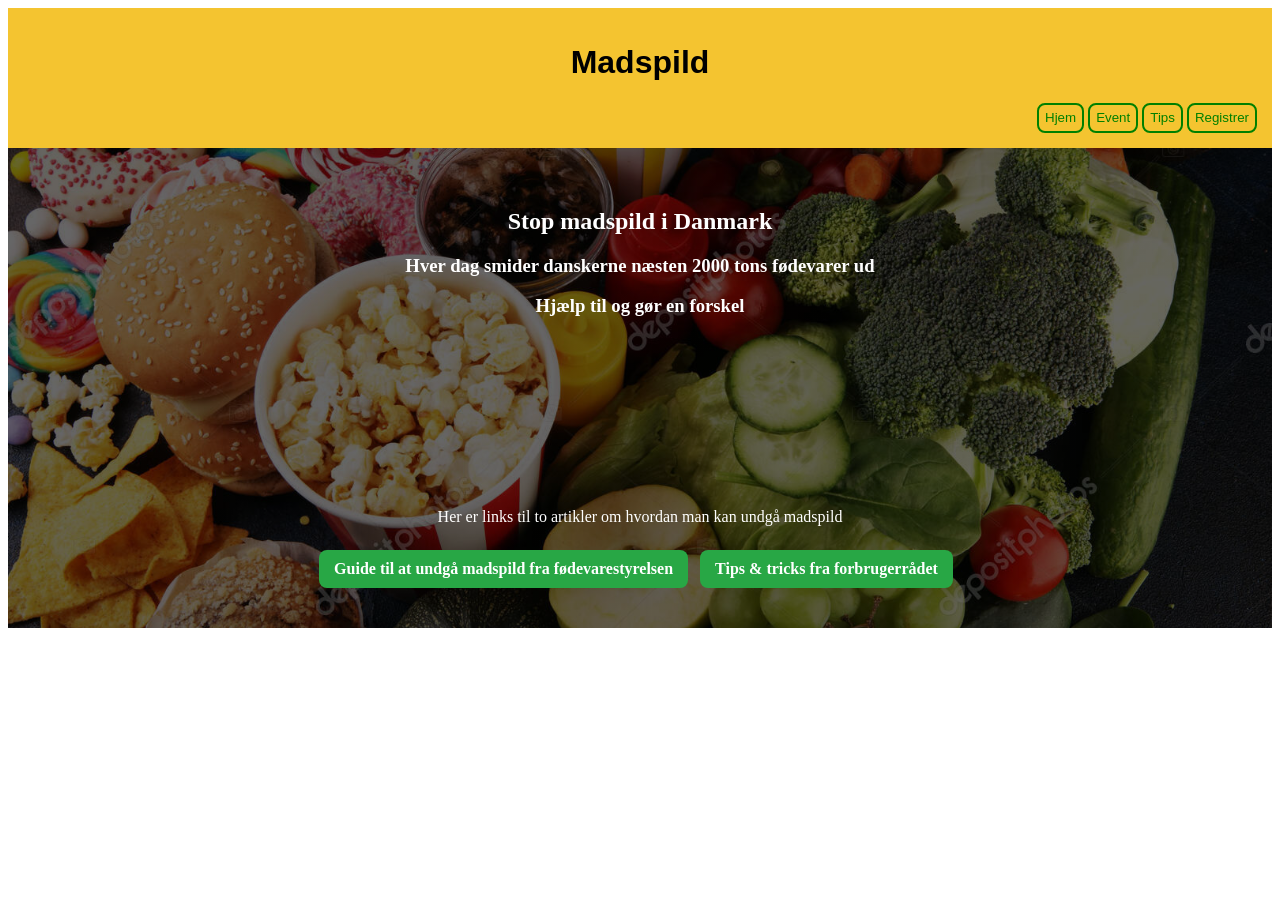
<file: index.html>
<!DOCTYPE html>
<html lang="en">
<head>
    <meta charset="UTF-8">
    <title>Madspild</title>
    <link rel="stylesheet" href="style.css">
</head>
<body>

<div class="top-section">
    <h1>Madspild</h1>

    <div class="menu">
        <button onclick="window.location.href='hjem.html'">Hjem</button>
        <button onclick="window.location.href='event.html'">Event</button>
        <button onclick="window.location.href='tips.html'">Tips</button>
        <button onclick="window.location.href='registrer.html'">Registrer</button>
    </div>
</div>

<div class="button-section">

    <div class="top-text">
        <h2>Stop madspild i Danmark</h2>
        <h3>Hver dag smider danskerne næsten 2000 tons fødevarer ud</h3>
        <h3>Hjælp til og gør en forskel</h3>
    </div>

    <div class="bottom-text">
        <p>Her er links til to artikler om hvordan man kan undgå madspild</p>
        <a href="https://foedevarestyrelsen.dk/kost-og-foedevarer/alt-om-mad/madspild-i-hjemmet/saadan-undgaar-du-madspild-hjemme">Guide til at undgå madspild fra fødevarestyrelsen</a>
        <a href="https://taenk.dk/forbrugerliv/mad-og-indkoeb/madspild-saadan-undgaar-du-smide-mad-ud">Tips & tricks fra forbrugerrådet</a>
    </div>


</div>
</body>
</html>
</file>
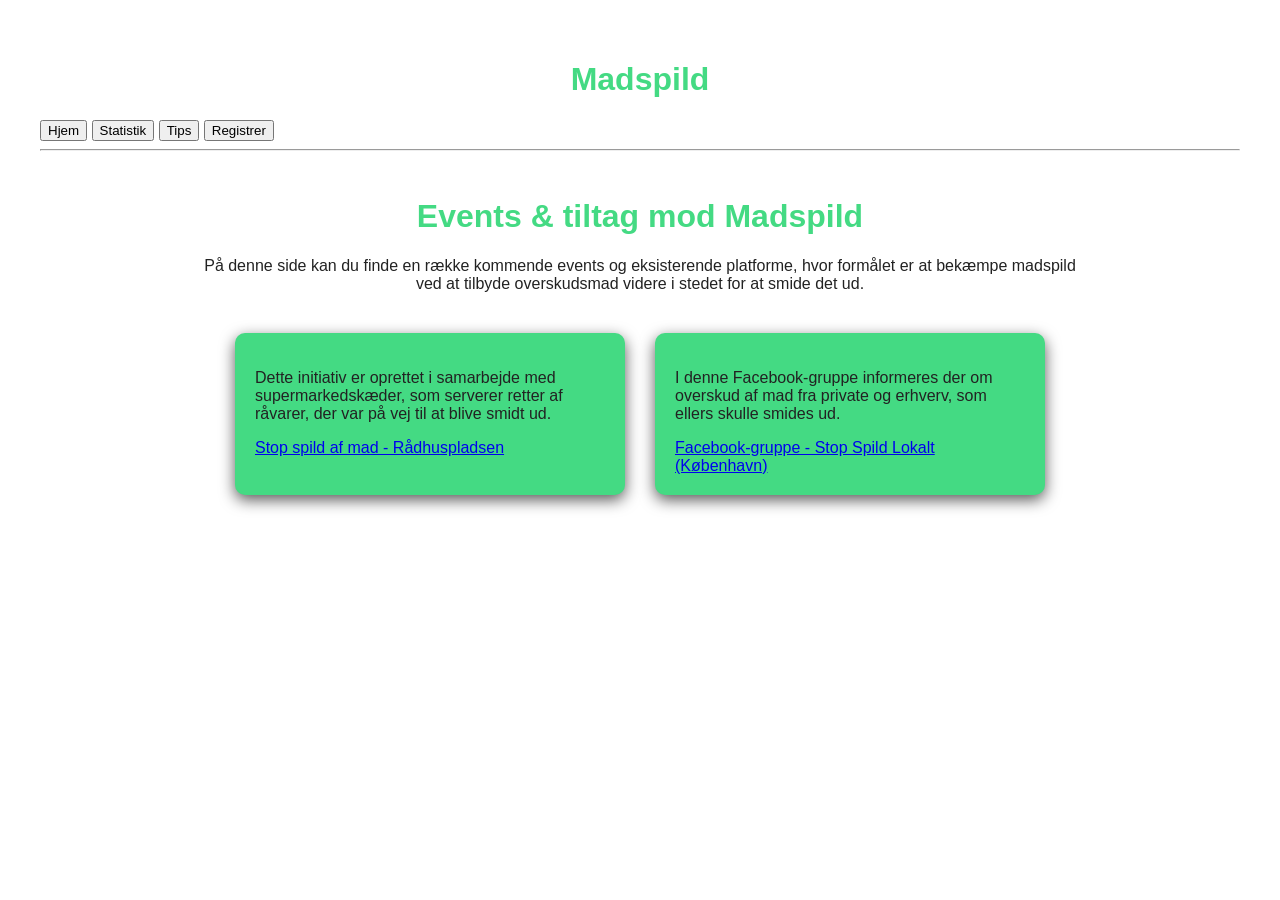
<file: Events.html>
<!DOCTYPE html>
<html lang="da">
<head>
    <meta charset="UTF-8">
    <title>Events mod Madspild</title>
    <h1>Madspild</h1>

    <button onclick="window.location.href='hjem.html'">Hjem</button>
    <button onclick="window.location.href='statistik.html'">Statistik</button>
    <button onclick="window.location.href='tips.html'">Tips</button>
    <button onclick="window.location.href='registrer.html'">Registrer</button>

    <hr>
    <br>
    <style>
        :root {
            --primary-color: #44DA83;
            --secondary-color: #81C784;
            --background-color: #4FCF9C;
            --card-color: #44DA83;
            --text-color: #222222;
            --accent-color: #1B5E20;
        }

        body {

        font-family: Arial, sans-serif;
        background-color: green(--background-color);
        color: var(--text-color);
        margin: 0;
        padding: 40px;
        }

        h1 {
        text-align: center;
        color: var(--primary-color);
        }

        .intro {
        text-align: center;
        max-width: 900px;
        margin: 0 auto 40px auto;
        }

        .events-container {
        display: flex;
        gap: 30px;
        flex-wrap: wrap;
        justify-content: center;
        }

        .event-card {
        background-color: var(--card-color);
        padding: 20px;
        border-radius: 10px;
        width: 350px;
        box-shadow: 0 5px 15px rgba(0,0,0,0.65);
        transition: 0.3s ease;
        }

        .event-card: hover {
        transform: translateY(-5px);
        }

        .event-card a {
        text-decoration: underline;

        }
    </style>
</head>
<body>

<h1>Events & tiltag mod Madspild</h1>

<div class="intro">
    <p>
        På denne side kan du finde en række kommende events og eksisterende platforme,
        hvor formålet er at bekæmpe madspild ved at tilbyde overskudsmad videre
        i stedet for at smide det ud.
    </p>
</div>

<div class="events-container">
    <div class="event-card">
        <p>
            Dette initiativ er oprettet i samarbejde med supermarkedskæder,
            som serverer retter af råvarer, der var på vej til at blive smidt ud.
        </p>
        <a href="https://unric.org/da/madspildsevent-var-en-stor-succes/" target="_blank">
            Stop spild af mad - Rådhuspladsen
        </a>
    </div>

    <div class="event-card">
        <p>
            I denne Facebook-gruppe informeres der om overskud af mad fra
            private og erhverv, som ellers skulle smides ud.
        </p>
        <a href="https://www.facebook.com/groups/426751641028511/about?locale=da_DK" target="_blank">
            Facebook-gruppe - Stop Spild Lokalt (København)
        </a>
    </div>

</div>

</body>
</html>
</file>
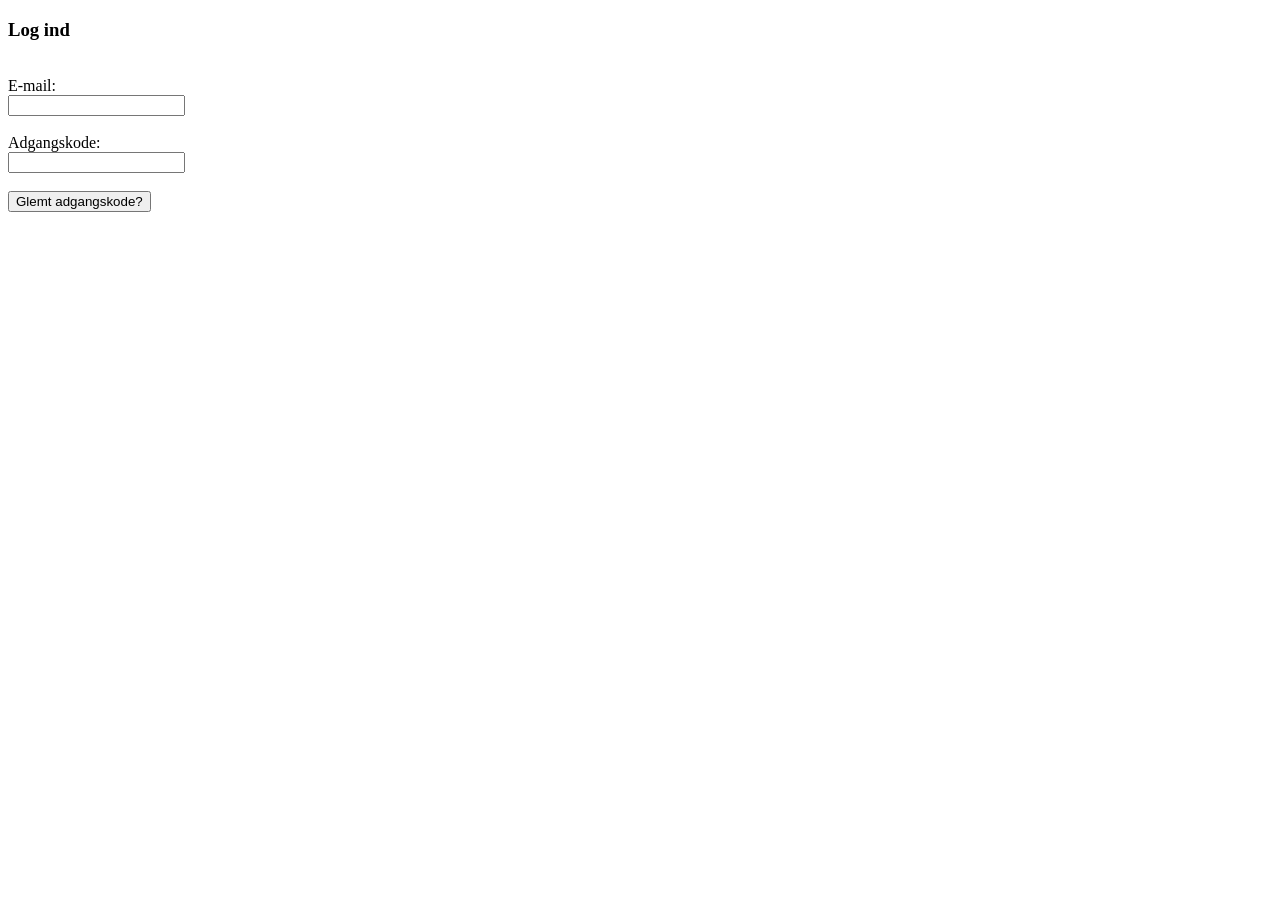
<file: Log ind.html>
<!DOCTYPE html>
<html lang="en">
<head>
    <meta charset="UTF-8">
    <title>Log ind</title>
</head>
<body>

<form>
    <h3>
        Log ind
    </h3>
    <br>
    <label email="Email">E-mail: </label> <br>
    <input type="text" id="email" name="email">

    <br>
    <br>

    <label kode="adganskode">Adgangskode: </label> <br>
    <input type="password" id="kode" name="adgangskode">
<br>
    <br>
    <input type="button" id="glemt" name="glemtAdgangskode" value="Glemt adgangskode?">
</form>

</body>
</html>
</file>
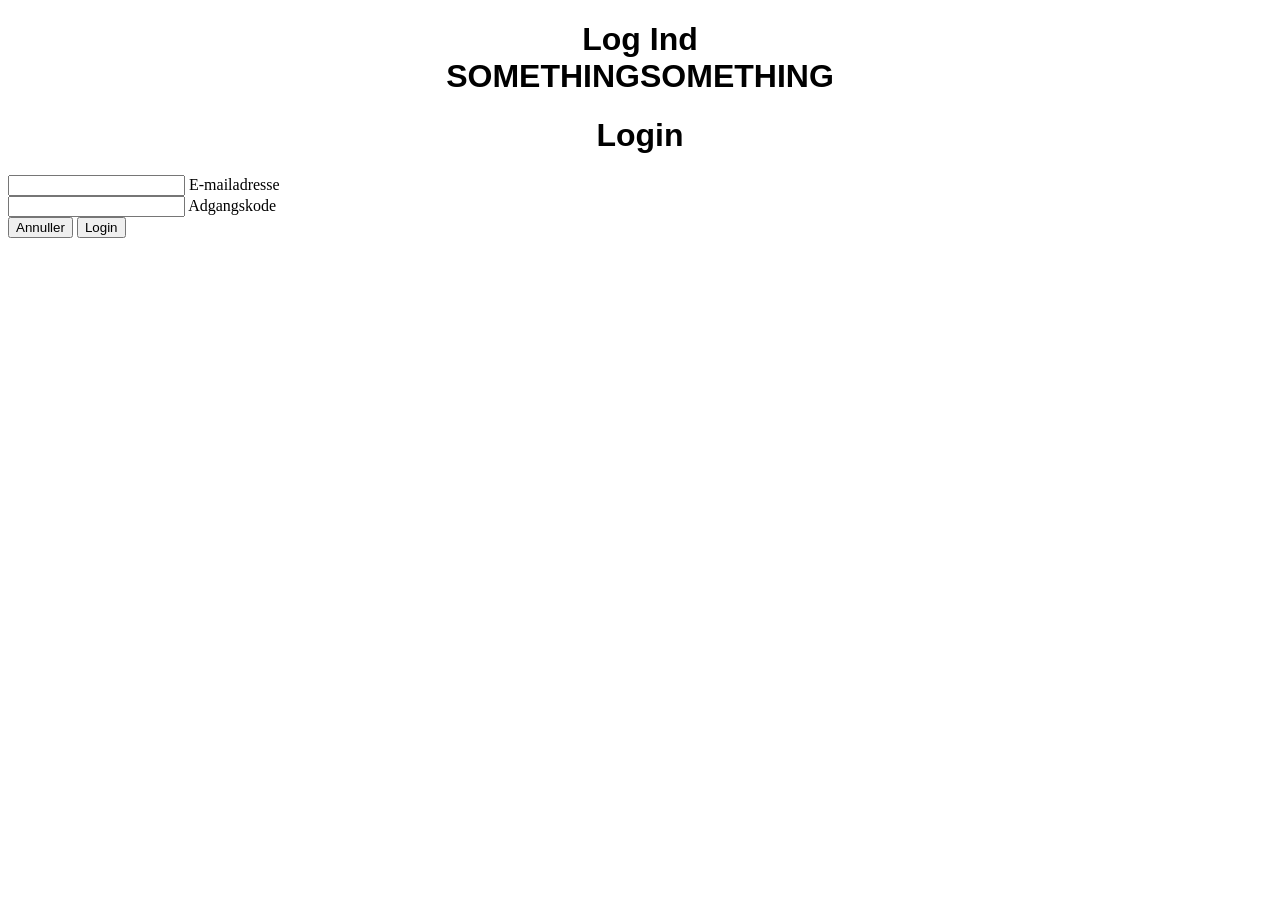
<file: login.html>
<!DOCTYPE html>
<html lang="en">
<head>
    <meta charset="UTF-8">
    <title>login</title>
    <link rel="stylesheet" href="style.css">
</head>
<body>

<div class="container">

    <div class="left">
        <h1>Log Ind<br>SOMETHINGSOMETHING</h1>

    </div>

    <div class="right">
        <form class="login-form">
            <h1 class="form-title">Login</h1>

            <div class="email-wrapper">
                <div class="form-input">
                    <input type="email" placeholder=" ">
                    <label>E-mailadresse</label>
                </div>
            </div>

            <div class="password-wrapper">
                <div class="form-input">
                    <input type="password" placeholder=" ">
                    <label>Adgangskode</label>
                </div>
            </div>

            <div class="buttons">
                <button type="button" class="btn" id="btn-cancel">Annuller</button>
                <button type="submit" class="btn" id="btn-submit">Login</button>
            </div>
        </form>
    </div>
</div>
</body>
</html>
</file>
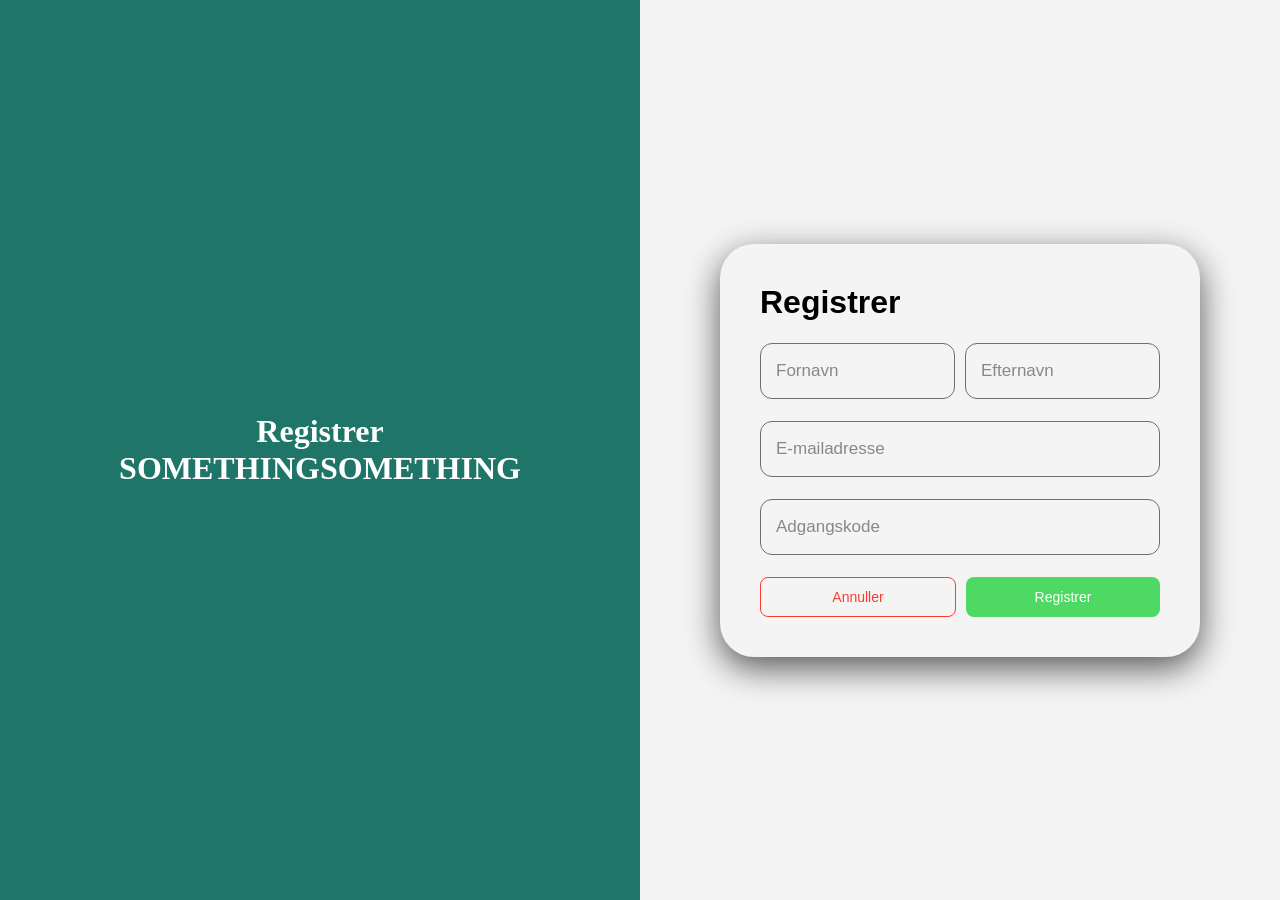
<file: registrer.html>
<!DOCTYPE html>
<html lang="en">
<head>
    <meta charset="UTF-8">
    <title>Registrer</title>

    <style>
        * {
            margin: 0;
            padding: 0;
            box-sizing: border-box;
        }

        .container {
            display: grid;
            grid-template-columns: 1fr 1fr;
            height: 100vh;
        }

        .left {
            background-color: #1e7568;
            color: white;
            display: flex;
            justify-content: center;
            align-items: center;
            text-align: center;
        }

        .right {
            background-color: #f4f4f4;
            display: flex;
            flex-direction: column;
            justify-content: center;
            padding: 80px;
            gap: 10px;
        }

        .register-form {
            font-family: Helvetica, sans-serif;
            padding: 40px;
            border-radius: 34px;
            box-shadow: 0 11px 34px rgba(0, 0, 0, .65);

            display: flex;
            flex-direction: column;
            gap: 22px;
        }

        .name-wrapper {
            display: flex;
            gap: 10px;
        }

        .form-input {
            position: relative;
            flex: 1;
        }

        .form-input input {
            width: 100%;
            height: 56px;
            padding: 20px 16px 6px;

            background: rgba(255, 255, 255, 0.04);
            border: 1px solid rgb(110, 110, 115);
            border-radius: 12px;

            font-size: 17px;
        }

        .form-input label {
            position: absolute;
            left: 16px;
            top: 18px;

            font-size: 17px;
            pointer-events: none;
            transition: .15s ease;

            color: #888;
        }

        .form-input input:focus + label,
        .form-input input:not(:placeholder-shown) + label {
            top: 8px;
            font-size: 12px;
        }

        .buttons {
            display: flex;
            gap: 10px;
        }

        .btn {
            height: 40px;
            flex: 1;
            border-radius: 8px;

            cursor: pointer;
            font-size: 14px;
        }

        #btn-cancel {
            background: transparent;
            border: 1px solid #fe3b31;
            color: #fe3b31;
        }

        #btn-submit {
            background: #4ed964;
            border: none;
            color: white;
        }

        #btn-cancel:hover {
            background: #fe3b31;
            color: white;
        }

    </style>
</head>
<body>
<div class="container">

    <div class="left">
        <h1>Registrer<br>SOMETHINGSOMETHING</h1>

    </div>

    <div class="right">
        <form class="register-form">
            <h1 class="form-title">Registrer</h1>

            <div class="name-wrapper">
                <div class="form-input">
                    <input type="text" placeholder=" ">
                    <label>Fornavn</label>
                </div>

                <div class="form-input">
                    <input type="text" placeholder=" ">
                    <label>Efternavn</label>
                </div>
            </div>


            <div class="email-wrapper">
                <div class="form-input">
                    <input type="email" placeholder=" ">
                    <label>E-mailadresse</label>
                </div>
            </div>

            <div class="password-wrapper">
                <div class="form-input">
                    <input type="password" placeholder=" ">
                    <label>Adgangskode</label>
                </div>
            </div>

            <div class="buttons">
                <button type="button" class="btn" id="btn-cancel">Annuller</button>
                <button type="submit" class="btn" id="btn-submit">Registrer</button>
            </div>
        </form>
    </div>
</div>

</body>
</html>
</file>
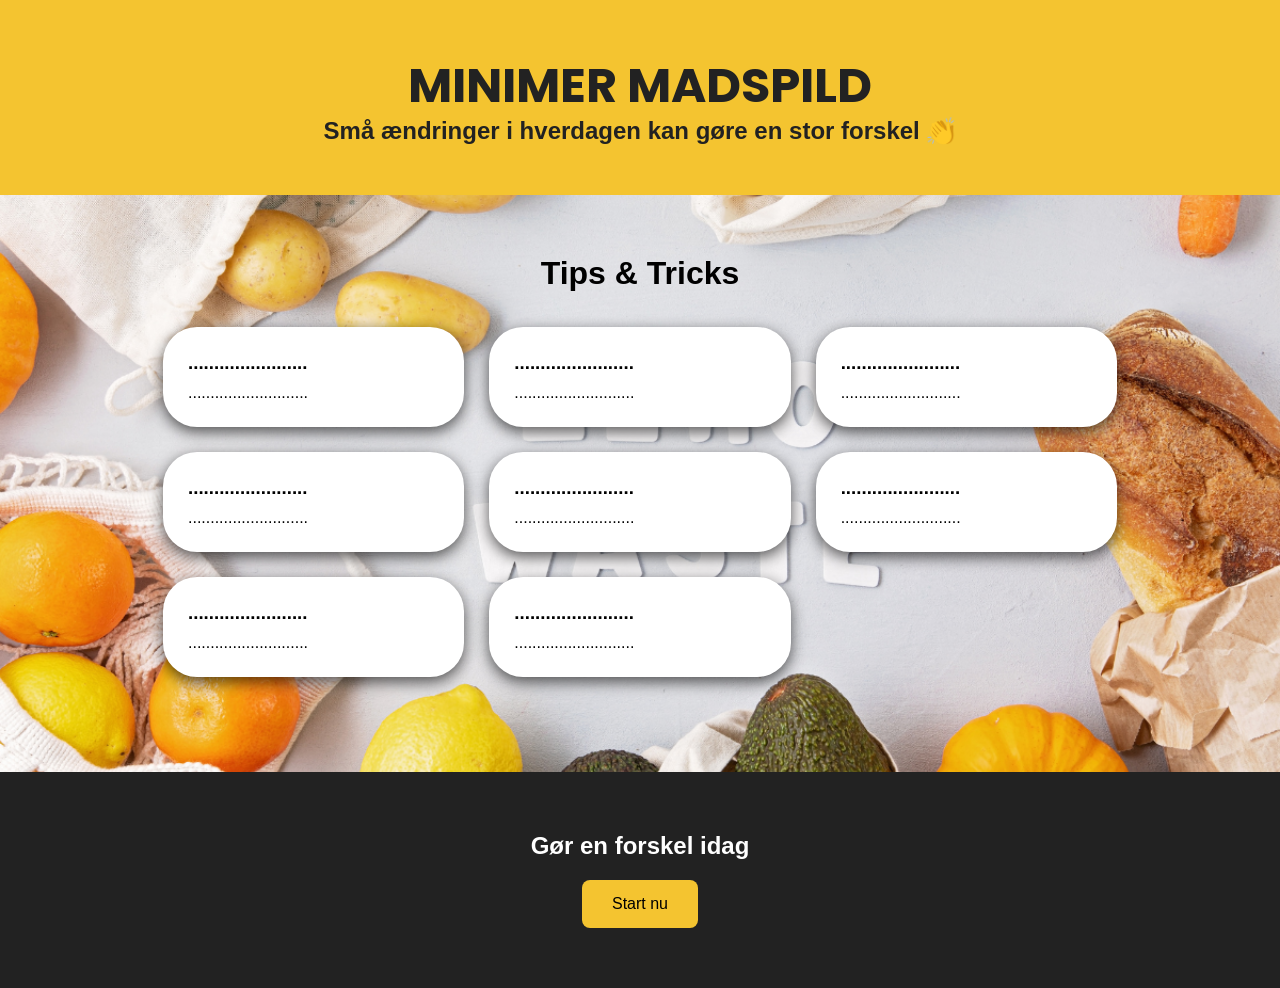
<file: Tips&Tricks.html>
<!DOCTYPE html>
<html lang="en">
<head>
    <meta charset="UTF-8">
    <title>Tips&Tricks</title>
    <link rel="stylesheet" href="tips.css">
    <link href="https://fonts.googleapis.com/css2?family=Poppins:wght@600;700&display=swap" rel="stylesheet">

</head>
<body>

<header class="hero">
    <h1>MINIMER MADSPILD</h1>
    <p>Små ændringer i hverdagen kan gøre en stor forskel 👏</p>
</header>

<section class="tips-section">
    <h2>Tips & Tricks</h2>

    <div class="grid">

        <div class="card">
            <h3>.......................</h3>
            <p>...........................</p>
        </div>

        <div class="card">
            <h3>.......................</h3>
            <p>...........................</p>
        </div>

        <div class="card">
            <h3>.......................</h3>
            <p>...........................</p>
        </div>

        <div class="card">
            <h3>.......................</h3>
            <p>...........................</p>
        </div>

        <div class="card">
            <h3>.......................</h3>
            <p>...........................</p>
        </div>

        <div class="card">
            <h3>.......................</h3>
            <p>...........................</p>
        </div>

        <div class="card">
            <h3>.......................</h3>
            <p>...........................</p>
        </div>

        <div class="card">
            <h3>.......................</h3>
            <p>...........................</p>
        </div>

    </div>
</section>

<section class="cta">
    <h2>Gør en forskel idag</h2>
    <button>Start nu</button>
</section>

</body>
</html>
</file>
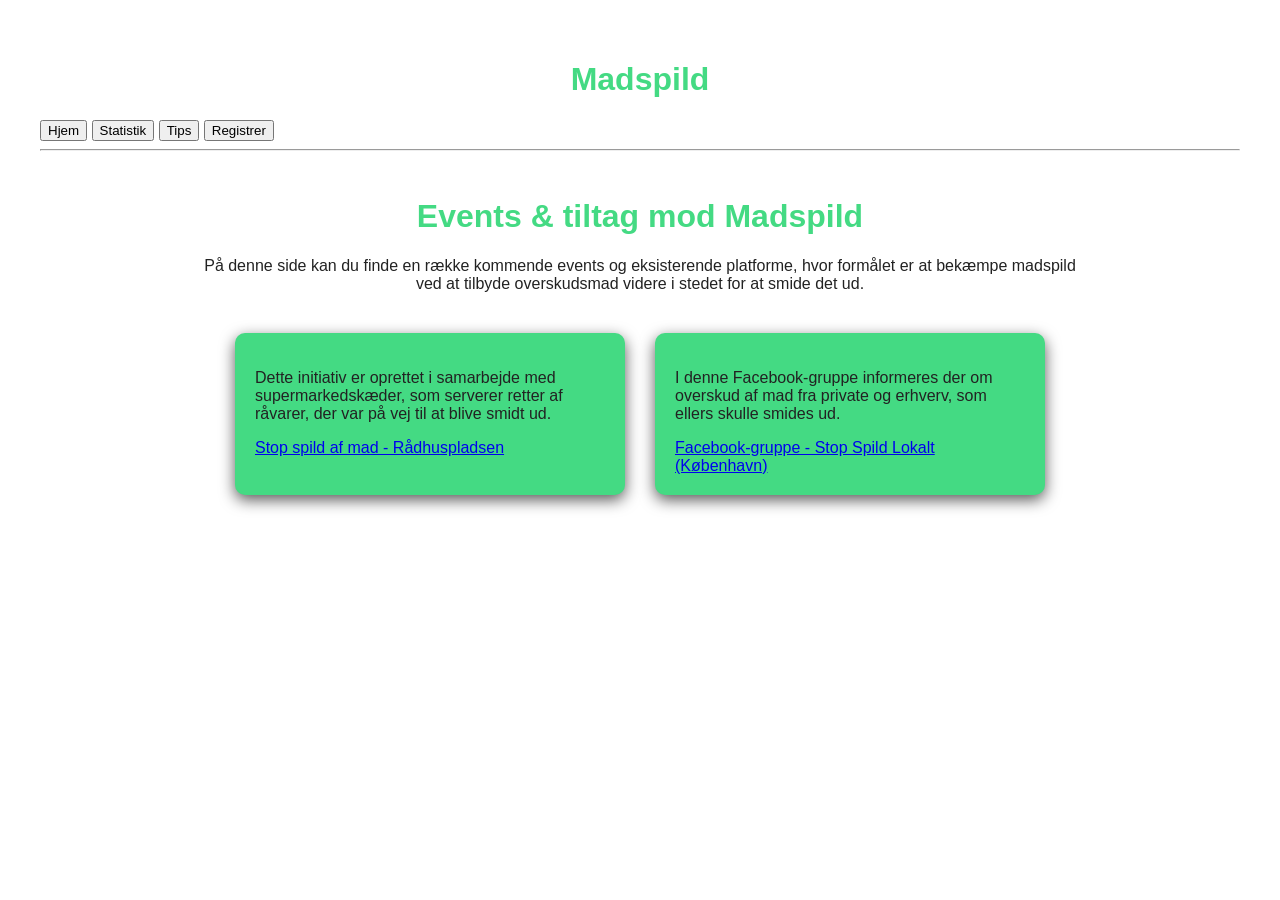
<file: .idea/Events.html>
<!DOCTYPE html>
<html lang="da">
<head>
    <meta charset="UTF-8">
    <title>Events mod Madspild</title>
    <h1>Madspild</h1>

    <button onclick="window.location.href='hjem.html'">Hjem</button>
    <button onclick="window.location.href='statistik.html'">Statistik</button>
    <button onclick="window.location.href='tips.html'">Tips</button>
    <button onclick="window.location.href='registrer.html'">Registrer</button>

    <hr>
<br>
    <style>
        :root {
            --primary-color: #44DA83;
            --secondary-color: #81C784;
            --background-color: #4FCF9C;
            --card-color: #44DA83;
            --text-color: #222222;
            --accent-color: #1B5E20;
        }

        body {

        font-family: Arial, sans-serif;
        background-color: green(--background-color);
        color: var(--text-color);
        margin: 0;
        padding: 40px;
        }

        h1 {
        text-align: center;
        color: var(--primary-color);
        }

        .intro {
        text-align: center;
        max-width: 900px;
        margin: 0 auto 40px auto;
        }

        .events-container {
        display: flex;
        gap: 30px;
        flex-wrap: wrap;
        justify-content: center;
        }

        .event-card {
        background-color: var(--card-color);
        padding: 20px;
        border-radius: 10px;
        width: 350px;
        box-shadow: 0 5px 15px rgba(0,0,0,0.65);
        transition: 0.3s ease;
        }

        .event-card: hover {
        transform: translateY(-5px);
        }

        .event-card a {
        text-decoration: underline;

        }
    </style>
</head>
<body>

<h1>Events & tiltag mod Madspild</h1>

<div class="intro">
    <p>
        På denne side kan du finde en række kommende events og eksisterende platforme,
        hvor formålet er at bekæmpe madspild ved at tilbyde overskudsmad videre
        i stedet for at smide det ud.
    </p>
</div>

<div class="events-container">
    <div class="event-card">
        <p>
            Dette initiativ er oprettet i samarbejde med supermarkedskæder,
            som serverer retter af råvarer, der var på vej til at blive smidt ud.
        </p>
        <a href="https://unric.org/da/madspildsevent-var-en-stor-succes/" target="_blank">
            Stop spild af mad - Rådhuspladsen
        </a>
    </div>

    <div class="event-card">
        <p>
            I denne Facebook-gruppe informeres der om overskud af mad fra
            private og erhverv, som ellers skulle smides ud.
        </p>
        <a href="https://www.facebook.com/groups/426751641028511/about?locale=da_DK" target="_blank">
            Facebook-gruppe - Stop Spild Lokalt (København)
        </a>
    </div>

</div>

</body>
</html>
</file>
<file: style.css>
h1{
  text-align:center;
  font-family: 'Poppins', sans-serif;
}

.menu {
    text-align: right;
}

.menu button {
    background-color: transparent;
    color: green;
    border-radius: 8px;
    border: 2px solid green;
    height: 30px;
    cursor: pointer;
}

.menu button:hover {
    background-color: green;
    color: #f4c430;
    box-shadow: 0 11px 34px rgba(0,0,0 .65);
}

.top-section {
     background-color: #f4c430;
     padding: 15px;
}

.button-section {
    background-image:
        linear-gradient(rgba(0,0,0,0.6), rgba(0,0,0,0.6)),
        url("mad billede.jpg");

    background-size: cover;
    background-position: center;
    background-repeat: no-repeat;

    min-height: 400px;
    padding: 40px;

    display: flex;
    flex-direction: column;
    justify-content: space-between;

    color: white;

    text-align: center;
}

.button-section a {
    color: yellow;
    text-decoration: none;
}

.bottom-text a {
    display: inline-block;        /* gør dem større */
    background-color: #28a745;    /* grøn baggrund */
    color: white;
    padding: 10px 15px;
    margin: 8px 8px 0 0;
    border-radius: 8px;
    text-decoration: none;
    font-weight: bold;
}

.bottom-text a:hover {
    background-color: #1e7e34;
    transform: scale(1.05);       /* lille hover effekt */
}
</file>
<file: tips.css>
* {
margin: 0;
padding: 0;
box-sizing: border-box;
}

body {
font-family: Arial, sans-serif;
background: #f9f9f9;
}

.hero {
background: #f4c430;
color: #222;
text-align: center;
padding: 50px 20px;
}

.hero h1 {
font-family: 'Poppins', sans-serif;
font-size: 3rem;
margin-bottom: -5px;
}

.hero p {
font-size: 1.5rem;
font-weight: bold;
}

.tips-section {
background-image: url("Madspilds billed (Tips & tricks).png");
background-size: cover;
background-position: center;
background-repeat: no-repeat;
padding: 60px 10%;
}

.tips-section h2 {
text-align: center;
font-size: 2rem;
}

.grid {
padding: 35px;
display: grid;
grid-template-columns: repeat(auto-fit, minmax(250px, 1fr));
gap: 25px;
}

.card {
background: white;
padding: 25px;
border-radius: 34px;
box-shadow: 0 5px 15px rgba(0,0,0,0.65);
transition: 0.15s ease;
    cursor: pointer;
}

.card:hover {
transform: translateY(-8px);
box-shadow: 0 10px 25px rgba(0,0,0,0.65);
}

.card h3 {
margin-bottom: 10px;
}

.cta {
background: #222;
color: white;
text-align: center;
padding: 60px 20px;
}

.cta button {
margin-top: 20px;
padding: 15px 30px;
font-size: 1rem;
border: none;
background: #f4c430;
cursor: pointer;
border-radius: 8px;
transition: 0.3s ease;
}

.cta button:hover {
background: #e0b420;
}
</file>
